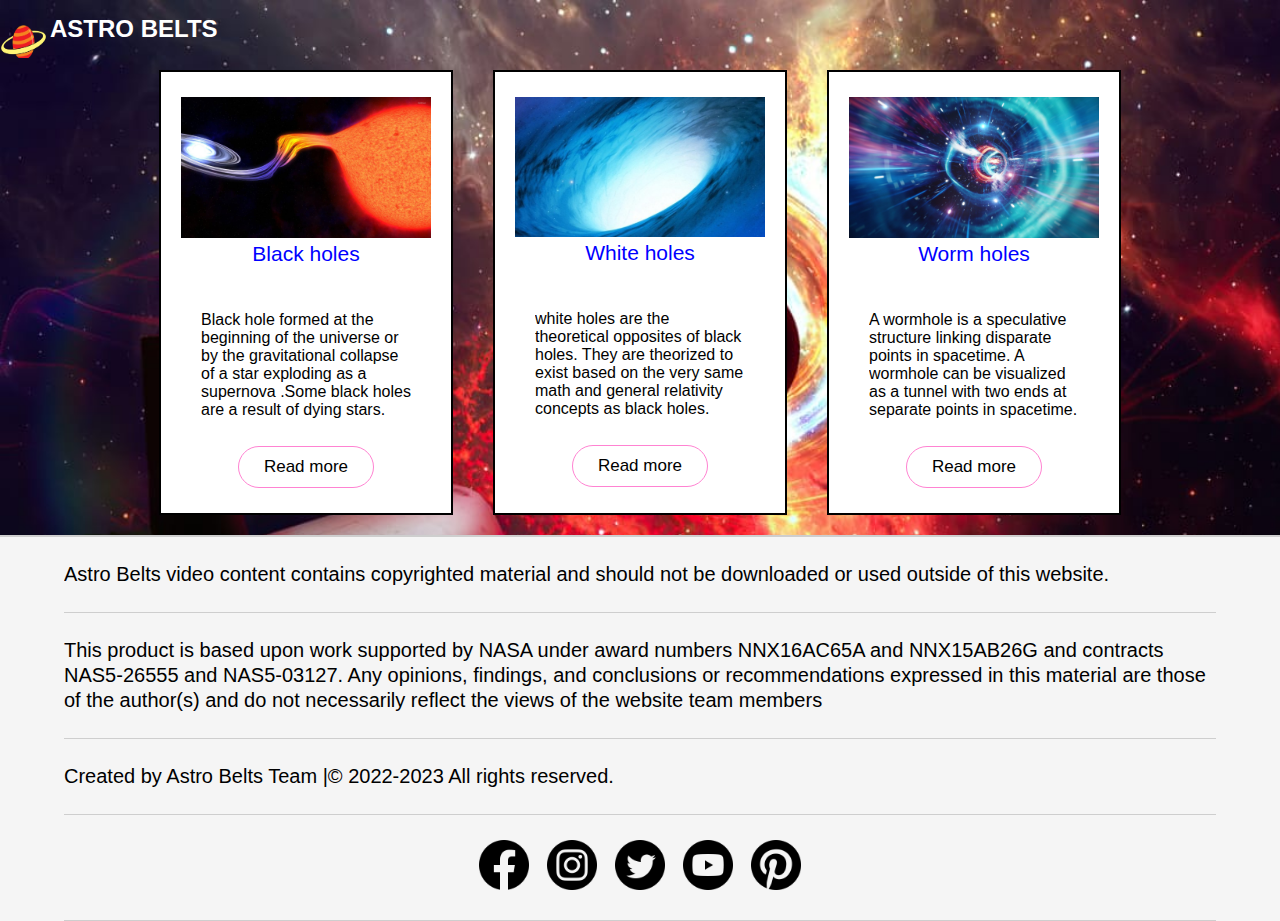
<file: html_files/holes.html>
<!DOCTYPE html>
<html lang ="eng">
<head>
<meta charset="utf-8">
<meta http-equiv="X-UA-Compatible" content="IE=edge">
<meta name="viewport" content="width=Neo, initial-scale=1.0">
<title>HOLES</title>
<link rel = "stylesheet" href = "../cssfiles/holes.css">
<link rel="icon" href="Spaceship Clipart 30485.png" type="Images/image/icon type">
</head>
<header>
	<img src="../Images/logo1.png" id="logo" alt="" width="45px" height="35px"  />
    <a href="topics.html" class="brand">ASTRO BELTS</a>
  </header>
<body>

<div class="container">
    <div class="card">
        <div class="image">
            <img src="../Images/absorbing.jpeg" alt="absorbing" class="pic">
        </div>
                <p class="text1">Black holes</p>
                <p class="card_text">Black hole formed at the beginning of the universe or by the gravitational collapse of a star exploding as a supernova
				.Some black holes are a result of dying stars.<br> <br><strong>How further is the distance between the earth and the closest black hole?</strong><br>Scientists have discovered one of the smallest black holes on record – and the closest one to Earth found to date.<br> 
                 <img src="../Images/unicorn.jpg"height="150" width="150" alt="unicorn"><br>
                   Researchers have named it “The Unicorn:(a small black hole orbits with a red giant star),<br>
                  in part because it is, so far, one of a kin<br>
                          The Unicorn is about three times the mass of our sun – tiny for a black hole.<br>
                         Very few black holes of this mass have been found in the universe. This black hole is<strong><i><span class="line"> 1,500 light years away from Earth</span></strong></i></p>
            
            <div class="card_footer">
                <a href="#"title=""class="card_btn"></a>
            </div>
    </div>
    <div class="card">
        <div class="image">
            <img src="../Images/whitehole.jpg" alt="white hole" class="pic">
        </div>
                <p class="text1">White holes</p>
                <p class="card_text">white holes are the theoretical opposites of black holes.
                                  They are theorized to exist based on the very same math and general relativity concepts as black holes.<br>
<br><br>white holes are the theoretical opposites of black holes. They are theorized to exist based on the very same math and general relativity concepts as black holes,
 although we have yet to identify a stable example in the universe. If you were to observe a white hole from a distance, 
 it would look very much like a black hole functioning in reverse, with light and matter slowly spewing outwards from what would otherwise look like a black hole. 
 It is theorized that nothing is able to penetrate past a white hole’s event horizon, just as nothing can escape from within a black hole’s event horizon.
 The great mystery of such a white hole (as presently theorized) is that nothing could ever impact the contents of the white hole</p>
            
            <div class="card_footer">
                <a href="#"title=""class="card_btn"></a>
            </div>
    </div>
    <div class="card">
        <div class="image">
            <img src="../Images/worm hole.jpg" alt="worm hole" class="pic">
        </div>
      
            
                <p class="text1">Worm holes</p>
                <p class="card_text">A wormhole is a speculative structure linking disparate points in spacetime.
                                 A wormhole can be visualized as a tunnel with two ends at separate points in spacetime.<br>
								 <br><br>A wormhole (or Einstein–Rosen bridge or Einstein–Rosen wormhole) is a speculative structure linking disparate points in spacetime. 
A wormhole can be visualized as a tunnel with two ends at separate points in spacetime (i.e., different locations, different points in time, or both).
 Theoretically, a wormhole might connect extremely long distances such as a billion light years, or short distances such as a few meters, or different points in time, or even different universes.[2]
For a simplified notion of a wormhole, space can be visualized as a two-dimensional surface. 
In this case, a wormhole would appear as a hole in that surface, lead into a 3D tube (the inside surface of a cylinder), 
then re-emerge at another location on the 2D surface with a hole similar to the entrance. An actual wormhole would be analogous to this, 
but with the spatial dimensions raised by one. Another way to imagine wormholes is to take a sheet of paper and draw two somewhat distant points on one side of the paper. 
The sheet of paper represents a plane in the spacetime continuum, and the two points represent a distance to be traveled, 
but theoretically a wormhole could connect these two points by folding that plane (⁠i.e. the paper) so the points are touching. 
In this way it would be much easier to traverse the distance since the two points are now touching</p>
          
            <div class="card_footer">
                <a href="#"title=""class="card_btn"></a>
            </div>
       
    </div>
</div>
<script src="main.js"></script>

</body>
<footer>
    <div class="footer-notes">Astro Belts video content contains copyrighted material and should not be downloaded or used outside of this website.</div>
    <div class="footer-notes">This product is based upon work supported by NASA under award numbers NNX16AC65A and NNX15AB26G and contracts NAS5-26555 and NAS5-03127. Any opinions, findings, and conclusions or recommendations expressed in this material are those of the author(s) and do not necessarily reflect the views of the website team members</div>
    <div class="footer-notes">Created by Astro Belts Team |© 2022-2023 All rights reserved.</div>
    <div id="social-media">                
        <a href=""><img class="media-images" src="../Images/facebook.png" alt="facebook"></a>
        <a href=""><img class="media-images" src="../Images/instagram.png" alt="instagram"></a>
        <a href=""><img class="media-images" src="../Images/twitter.png" alt="twitter"></a>
        <a href=""><img class="media-images" src="../Images/youtube.png" alt="youtube"></a>
        <a href=""><img class="media-images" src="../Images/pinterest.png" alt="pinterest"></a>
    </div>

</footer>
</html>
</file>
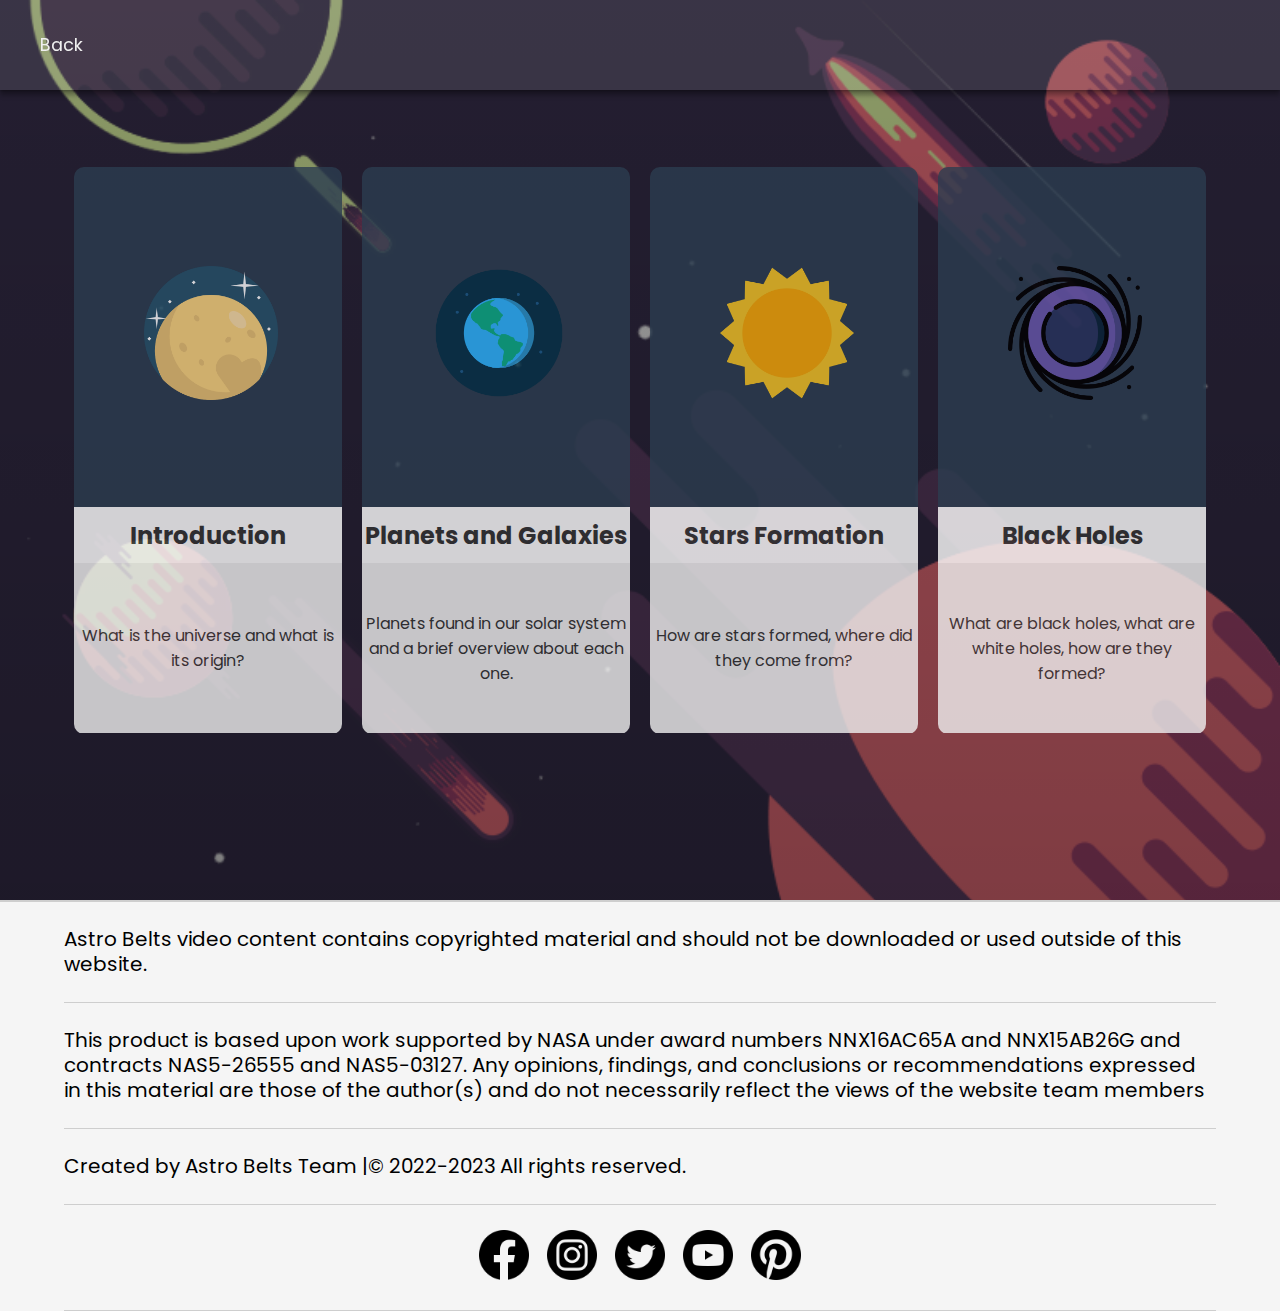
<file: html_files/topics.html>
<!DOCTYPE html>
<html lang = "en">
<head>
    <meta charset="UTF-8">
    <meta name="viewport" content="width=device-width, initial-scale=1.0">
    <link rel="stylesheet" href="https://stackpath.bootstrapcdn.com/font-awesome/4.7.0/css/font-awesome.min.css">
    <link rel="stylesheet" href="../cssfiles/boxstyle.css">
    <link rel="icon" href="Spaceship Clipart 30485.png" type="image/icon type">
    <title>Astro Belts</title>    

</head>
<body>
    
    <nav>
        <ul>
            <li><a href="index.html">Back</a></li>
        </ul>
    </nav>
    <header>
    <div class="bg">
        <div class="content">
            <div class="col">
                <div class="icons">
                    <a href="INTRO.html"><img src="../Images/astro.png"></a>
                </div>
                <div class="titl">
                    <h2>Introduction</h2>
                </div>
                <div class="desc">
                    <p>What is the universe and what is its origin?</p>
                </div>
            </div>
            <div class="col">
                <div class="icons">
                    <a href="planets.html"><img src="../Images/earth.png"></a>
                </div>
                <div class="titl">
                    <h2>Planets and Galaxies</h2>
                </div>
                <div class="desc">
                    <p>Planets found in our solar system and a brief overview about each one.</p>
                </div>
            </div>
            <div class="col">
                <div class="icons">
                    <a href="stars.html"><img src="../Images/sun.png"></a>
                </div>
                <div class="titl">
                    <h2>Stars Formation</h2>
                </div>
                <div class="desc">
                    <p>How are stars formed, where did they come from?</p>
                </div>
            </div>
            <div class="col">
                <div class="icons">
                    <a href="holes.html"><img src="../Images/black.png"></a>
                </div>
                <div class="titl">
                    <h2>Black Holes</h2>
                </div>
                <div class="desc">
                    <p>What are black holes, what are white holes, how are they formed?</p>
                </div>
            </div>
        </div>
    </div> 
    </header>
</body>
<footer>
    <div class="footer-notes">Astro Belts video content contains copyrighted material and should not be downloaded or used outside of this website.</div>
    <div class="footer-notes">This product is based upon work supported by NASA under award numbers NNX16AC65A and NNX15AB26G and contracts NAS5-26555 and NAS5-03127. Any opinions, findings, and conclusions or recommendations expressed in this material are those of the author(s) and do not necessarily reflect the views of the website team members</div>
    <div class="footer-notes">Created by Astro Belts Team |© 2022-2023 All rights reserved.</div>
    <div id="social-media">                
        <a href=""><img class="media-images" src="../Images/facebook.png" alt="facebook"></a>
        <a href=""><img class="media-images" src="../Images/instagram.png" alt="instagram"></a>
        <a href=""><img class="media-images" src="../Images/twitter.png" alt="twitter"></a>
        <a href=""><img class="media-images" src="../Images/youtube.png" alt="youtube"></a>
        <a href=""><img class="media-images" src="../Images/pinterest.png" alt="pinterest"></a>
    </div>

</footer>
</html>
</file>
<file: cssfiles/holes.css>
*{
	overflow-x:hidden;
}
header{
	z-index: 999;
	position: absolute;
	top: 0;
	left: 0;
	width: 100%;
	display: flex;
	justify-content: space-between;
	align-items: center;
	padding: 15px 50px;
	
}
  
header .brand{
	color: #fff;
	font-size: 1.5em;
	font-weight: 700;
	text-transform: uppercase;
	text-decoration: none;
}
h1{
	color : green;
}
h2{
	
	color : gray;
}
h3{
	
	color : orange;
}
h4{
	
	color : yellow;
}

.line{
  text-decoration: underline;
  color :red;
}
*{
	margin:0px;
	padding : 0;
	font-family: sans-serif;
}
body{

	font-family: fantasy;
	font-style:bold;
	color:white;
	background-image : url(../Images/hole.jpg);
	background-repeat: no-repeat;
 background-size: cover;
}
.moreText{
	display:none;
}
.container{
	color:black;
	display : flex;
	justify-content:center;
	margin-top: 50px
}
.pic{
	width : 250px;
	height :350 px;
	position :relative;
	object-fit:cover;
}
.card{
	display:inline-flex;
	width: 250px;
	margin:20px;
	border:2px solid;
	border-radius: 10px , 10px , 10px , 10px;
	background: white;
	box-shadow: 5px , 10px , 20px , #040f74;
	padding:25px 20px;
	flex-direction:column;
}
.card:hover{
	transform:scale(0.9);
}

.info{
	padding:20px 0;
	background: rbg(255,255,255);
	height : 207 px;
	border-radius: 0px  0px  10px  10px;
}
.text1{
	font-weight:500;
	text-align:center;
	font-size:21px;
	color:blue;
	margin-bottom:25px;
}
.card_text{
	margin : 10px  20px;
	padding: 10px 0px;
	font-weight:normal;
	margin-bottom:25px;
	overflow:hidden;
	max-height:100px;
}
.card_footer{
	margin:10px , 0;
	text-align:center;
	color:black;
}
.card_btn{
	display:inline-flex;
	height:40px;
	font-size:17px;
	transition: .3s ;
	background:#fff;
	outline:none;
	color:black;

	border:1px solid #ff83d2;
	border-radius:22.5px;
	padding:0 25px;
	align-items:center;
	justify-content:center;
	font-weight:normal;
	text-decoration:none;
}
.card_btn:after{
	content:'Read more';
}
.card_btn:hover{
	background:blue;
	color:white;
}
.card.is-active .card_text{
	max-height:none;
}
.card.is-active .card_btn:after{
	content:"Read less";
}
.card.is-active .card_btn{
	background:blue;
	color:white;
}


/* responsive */
 @media(max-width:1000px)
{
	.container
	{
		display: flex;
		flex-direction: column;
		justify-content: center;
		align-items: center;
	}
}
footer {
    border-top: 2px solid rgba(51, 51, 51, .2);
    width: 100%;
    height: auto;
    background-color: #f5f5f5;
}

.footer-notes {
    font-size: 20px;
    line-height: 25px;
    color: #000000;
    border-bottom: 1px solid rgba(51, 51, 51, .2);
    display: block;
    max-width: 90%;
    margin: 0 auto;
    padding: 25px 0;
}

#social-media {
    font-size: 14px;
    line-height: 20px;
    color: #6b6b6b;
    border-bottom: 1px solid rgba(51, 51, 51, .2);
    display: block;
    max-width: 90%;
    margin: 0 auto;
    padding: 25px 0;
    text-align: center;
}

.media-images {
    margin: 0 7px;
    max-width: 50px;
}

.media-images:hover {
    background-color: #123068;
    border: 0px hidden #0f4a7a;
    border-radius: 100%;
    transition: background-color 0.5s cubic-bezier(0.075, 0.82, 0.165, 1);
}
#logo{
    position: absolute;
    top: 25px;
    left: 1px;
}
</file>
<file: cssfiles/boxstyle.css>
@import url("https://fonts.googleapis.com/css2?family=Poppins:wght@900&display=swap");
nav{
    background: linear-gradient(rgba(255,255,255,0.1),rgba(255,255,255,0.1));
    height: 10vh;
    width: 100%;
    position: fixed;
    display: flex;
    align-items: center;
    box-shadow: 0 5px 5px rgba(0,0,0,0.33),0 1px 2px rgba(0,0,0,0.24);
}
body{
    font-family: 'Poppins', sans-serif;
    background: #fff ;
    margin: 0;
}
nav ul li{
    list-style: none;
    display: inline-block;
    margin-right: 2vh;
   
    
}
nav ul li a{
    text-decoration: none;
    color: #f0f0f0;
    font-size: 1.1em;
}
header{
    width: 100%;
    height: 100vh;
}
.bg{
    width: 100%;
    height: 100vh;
    background: linear-gradient(rgba(0,0,0,0.4),rgba(0,0,0,0.5)),url(../Images/gif2.gif);
    background-size: cover;
    display: flex;
    justify-content: center;
    background-repeat: no-repeat;
    align-items: center;
}
.content{
    width: 90%;
    height: 70%;
    
    display: flex;
    justify-content: center;
    align-items: center;
}
.col{
    margin: 10px;
    width: 28%;
    height: 90%;
    display: flex;
    justify-content: center;
    align-items: center;
    flex-wrap: wrap;
    border-radius: 10px;
    overflow: hidden;
    opacity: 0.8;
    transition: 0.2s ease;
    
}
.col:hover{
    width: 30%;
    height: 100%;
    cursor: pointer;
}
.col:hover img{
    transform: rotate(30deg);
}
.col .icons img{
    width: 50%;

}
.col .icons{
    width: 100%;
    height: 60%;
    background: #2c3e50;
    display: flex;
    justify-content: center;
    align-items: center;
}
.col .icons img{
    width: 50%;
    transition: 2.5s ease;
    margin-left: 70px;
}

.col .titl{
    width: 100%;
    height: 10%;
    background: #fff;
    display: flex;
    justify-content: center;
    align-items: center;
    color: #333;

}
.col .desc{
    width: 100%;
    height: 30%;
    background: #f0f0f0;
    display: flex;
    justify-content: center;
    align-items: center;
    text-align: center;
    color: #333;
}
.col .des p{
    width: 80%;
    height: auto;
    text-align: center;
}
footer {
    border-top: 2px solid rgba(51, 51, 51, .2);
    width: 100%;
    height: auto;
    background-color: #f5f5f5;
}

.footer-notes {
    font-size: 20px;
    line-height: 25px;
    color: #000000;
    border-bottom: 1px solid rgba(51, 51, 51, .2);
    display: block;
    max-width: 90%;
    margin: 0 auto;
    padding: 25px 0;
}

#social-media {
    font-size: 14px;
    line-height: 20px;
    color: #6b6b6b;
    border-bottom: 1px solid rgba(51, 51, 51, .2);
    display: block;
    max-width: 90%;
    margin: 0 auto;
    padding: 25px 0;
    text-align: center;
}

.media-images {
    margin: 0 7px;
    max-width: 50px;
}

.media-images:hover {
    background-color: #123068;
    border: 0px hidden #0f4a7a;
    border-radius: 100%;
    transition: background-color 0.5s cubic-bezier(0.075, 0.82, 0.165, 1);
}
</file>
